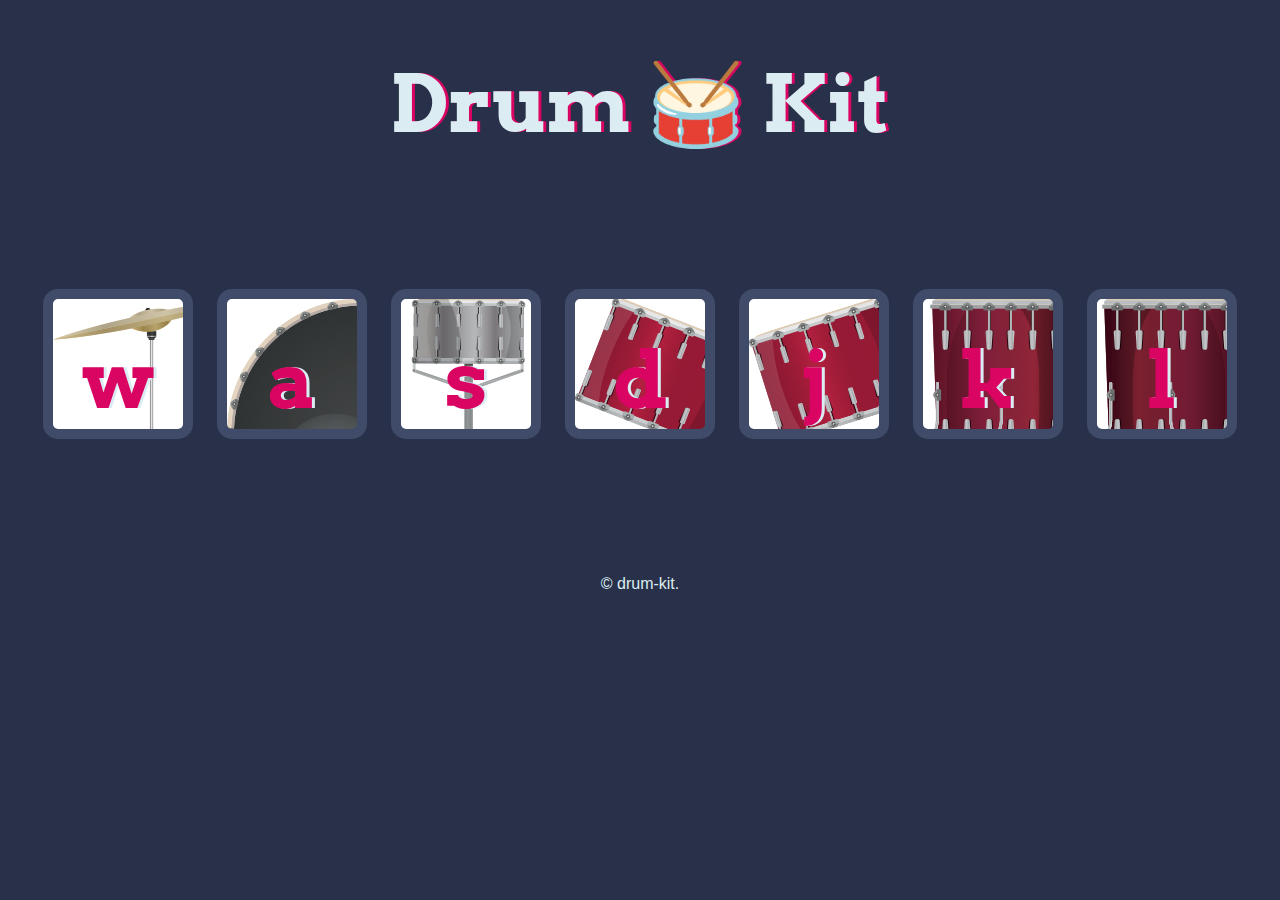
<file: drumkit/index.html>
<!DOCTYPE html>
<html lang="en" dir="ltr">

<head>
  <meta charset="utf-8">
  <title>Drum Kit</title>
  <link rel="stylesheet" href="styles.css">
  <link href="https://fonts.googleapis.com/css?family=Arvo" rel="stylesheet">

  <link rel="icon" href="images/favicon.ico" type="image/x-icon">
</head>

<body>

  <h1 id="title">Drum 🥁 Kit</h1>
  <div class="set">
    <button class="w drum">w</button>
    <button class="a drum">a</button>
    <button class="s drum">s</button>
    <button class="d drum">d</button>
    <button class="j drum">j</button>
    <button class="k drum">k</button>
    <button class="l drum">l</button>
  </div>


  <footer>
    &copy; drum-kit.
  </footer>

  <script src="index.js"></script>

</body>

</html>
</file>
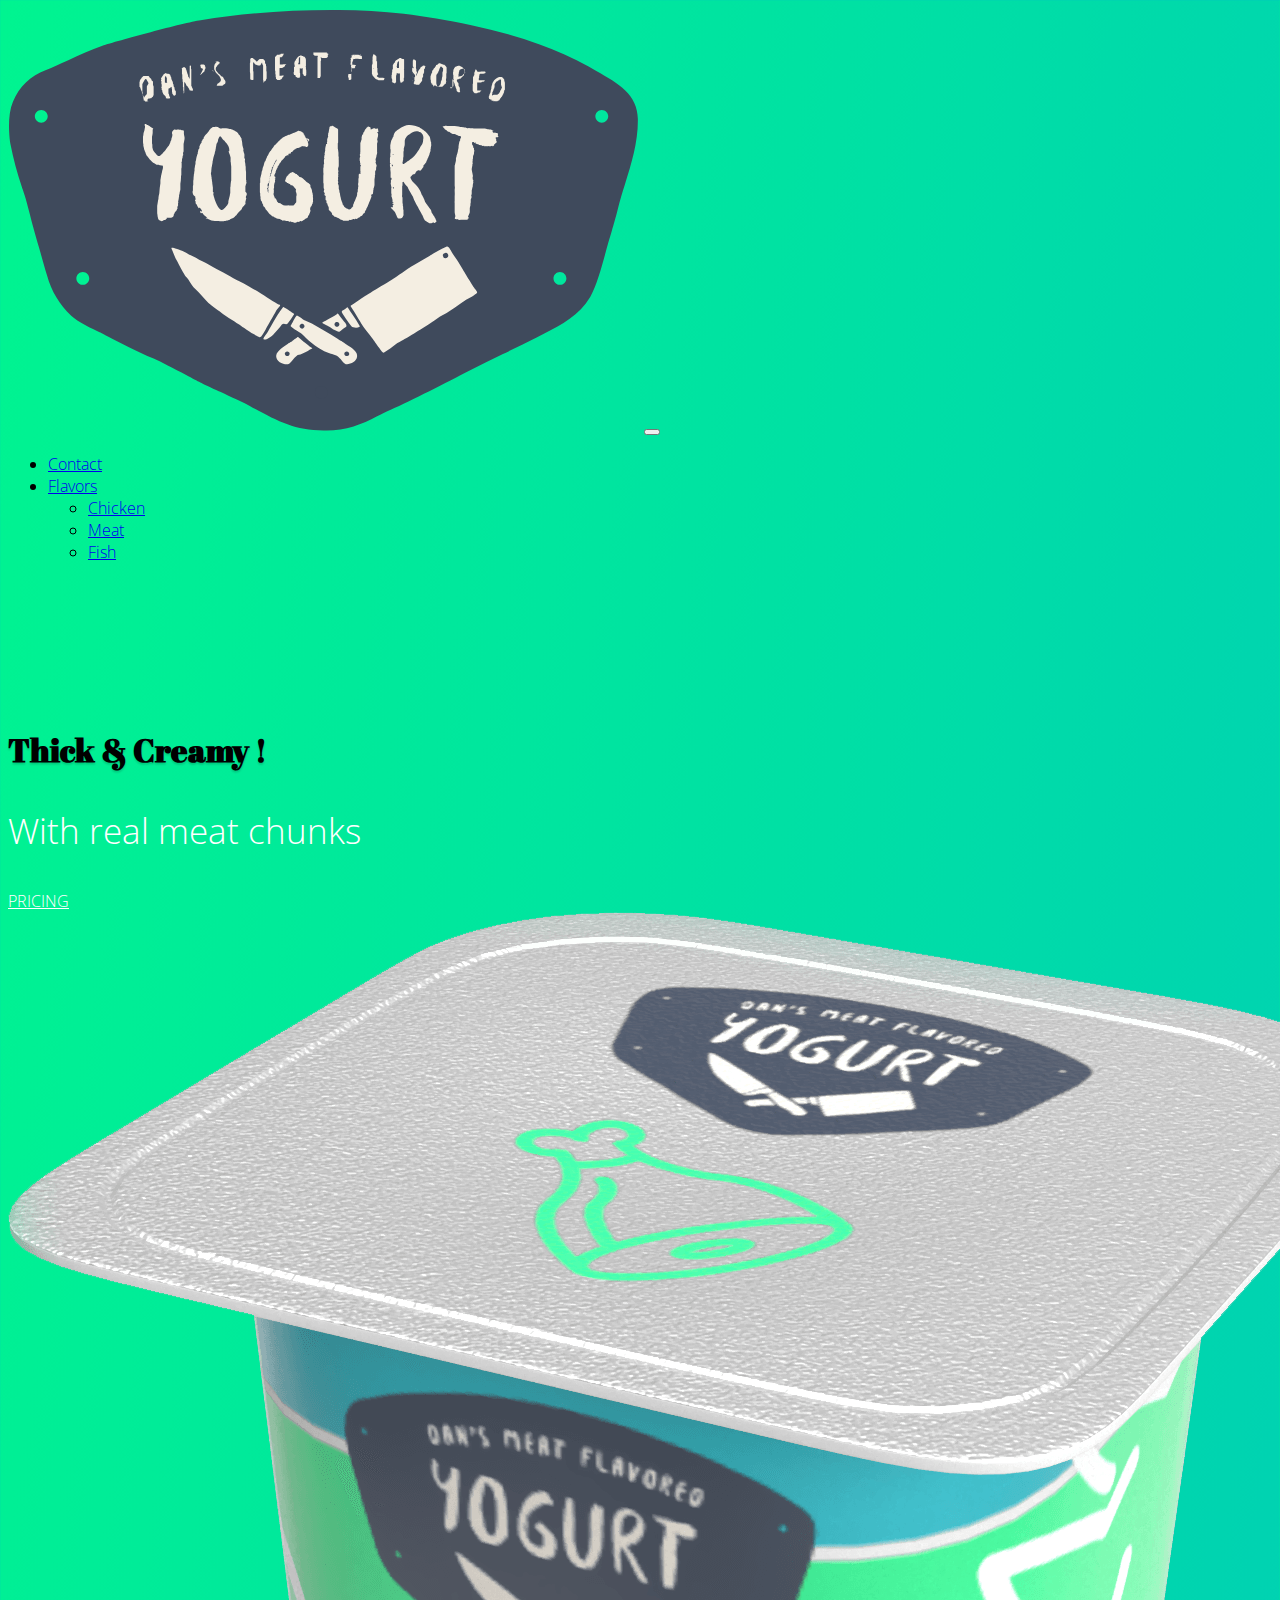
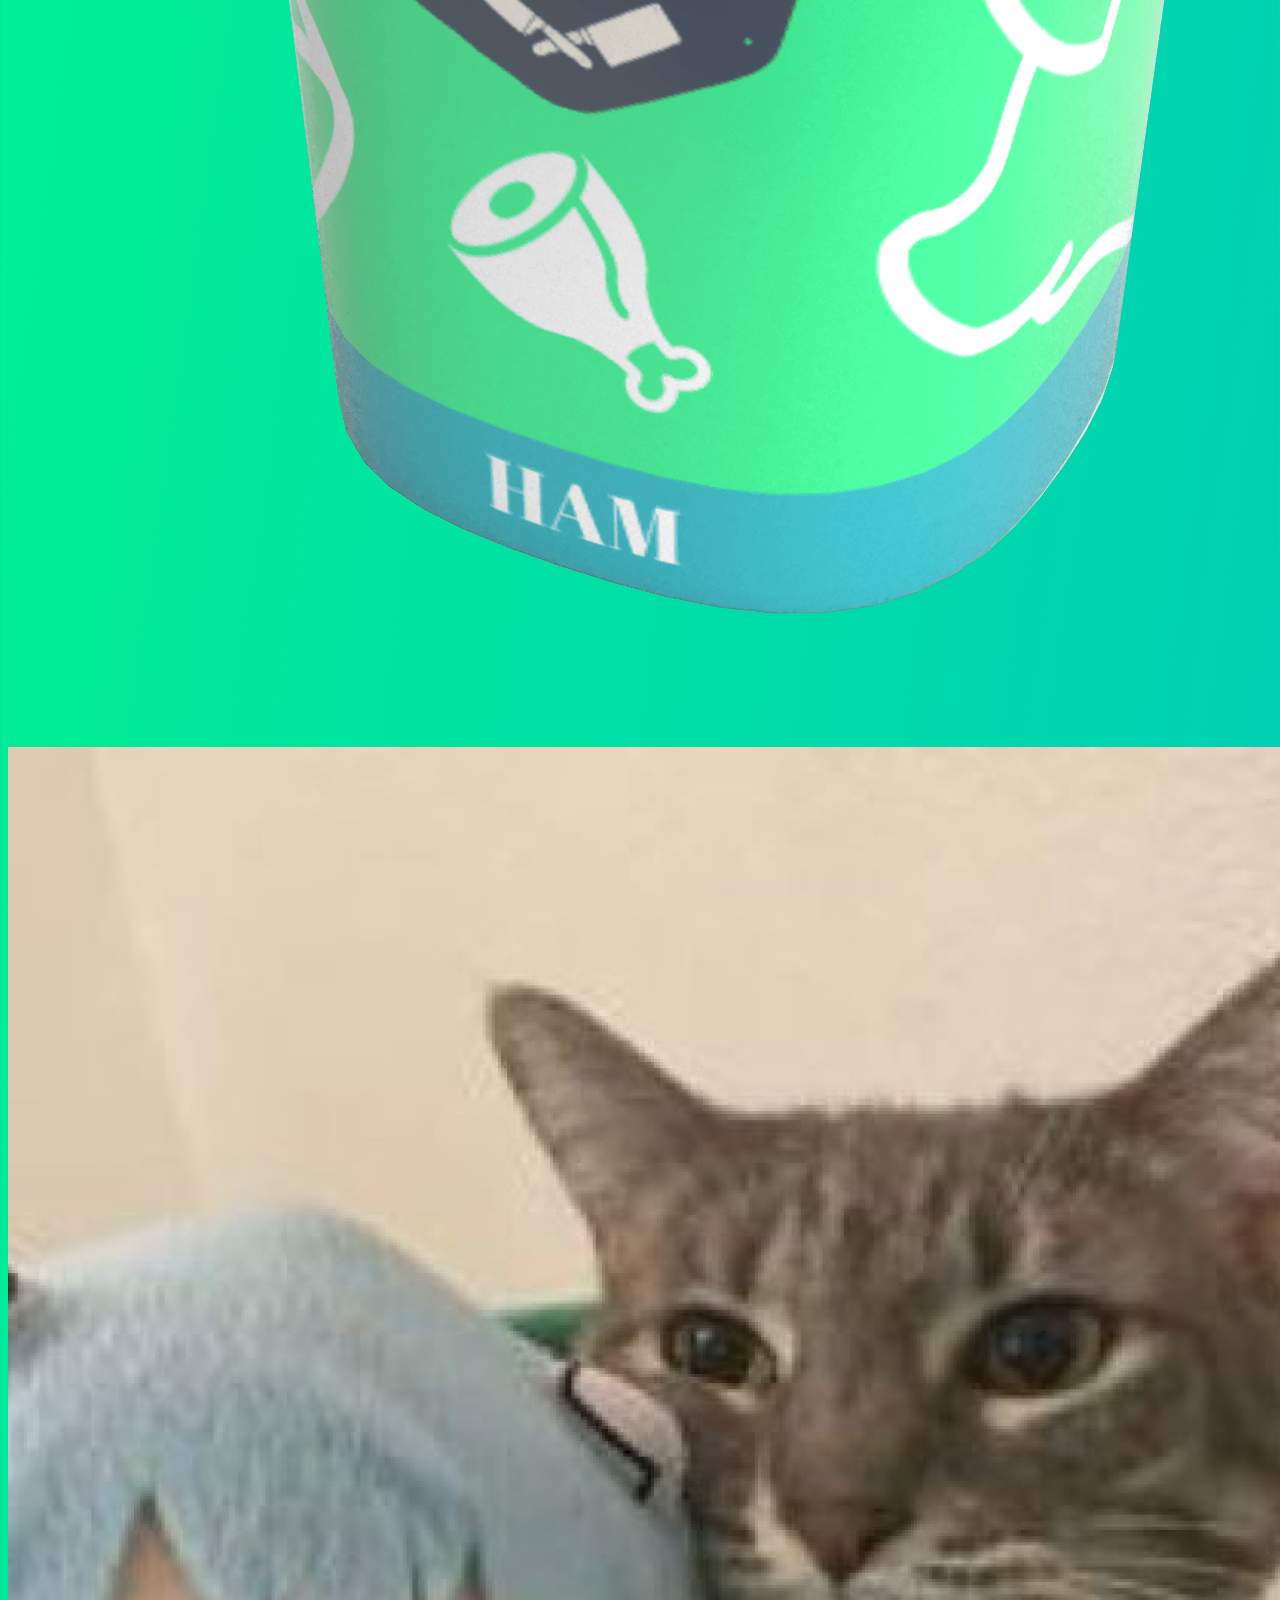
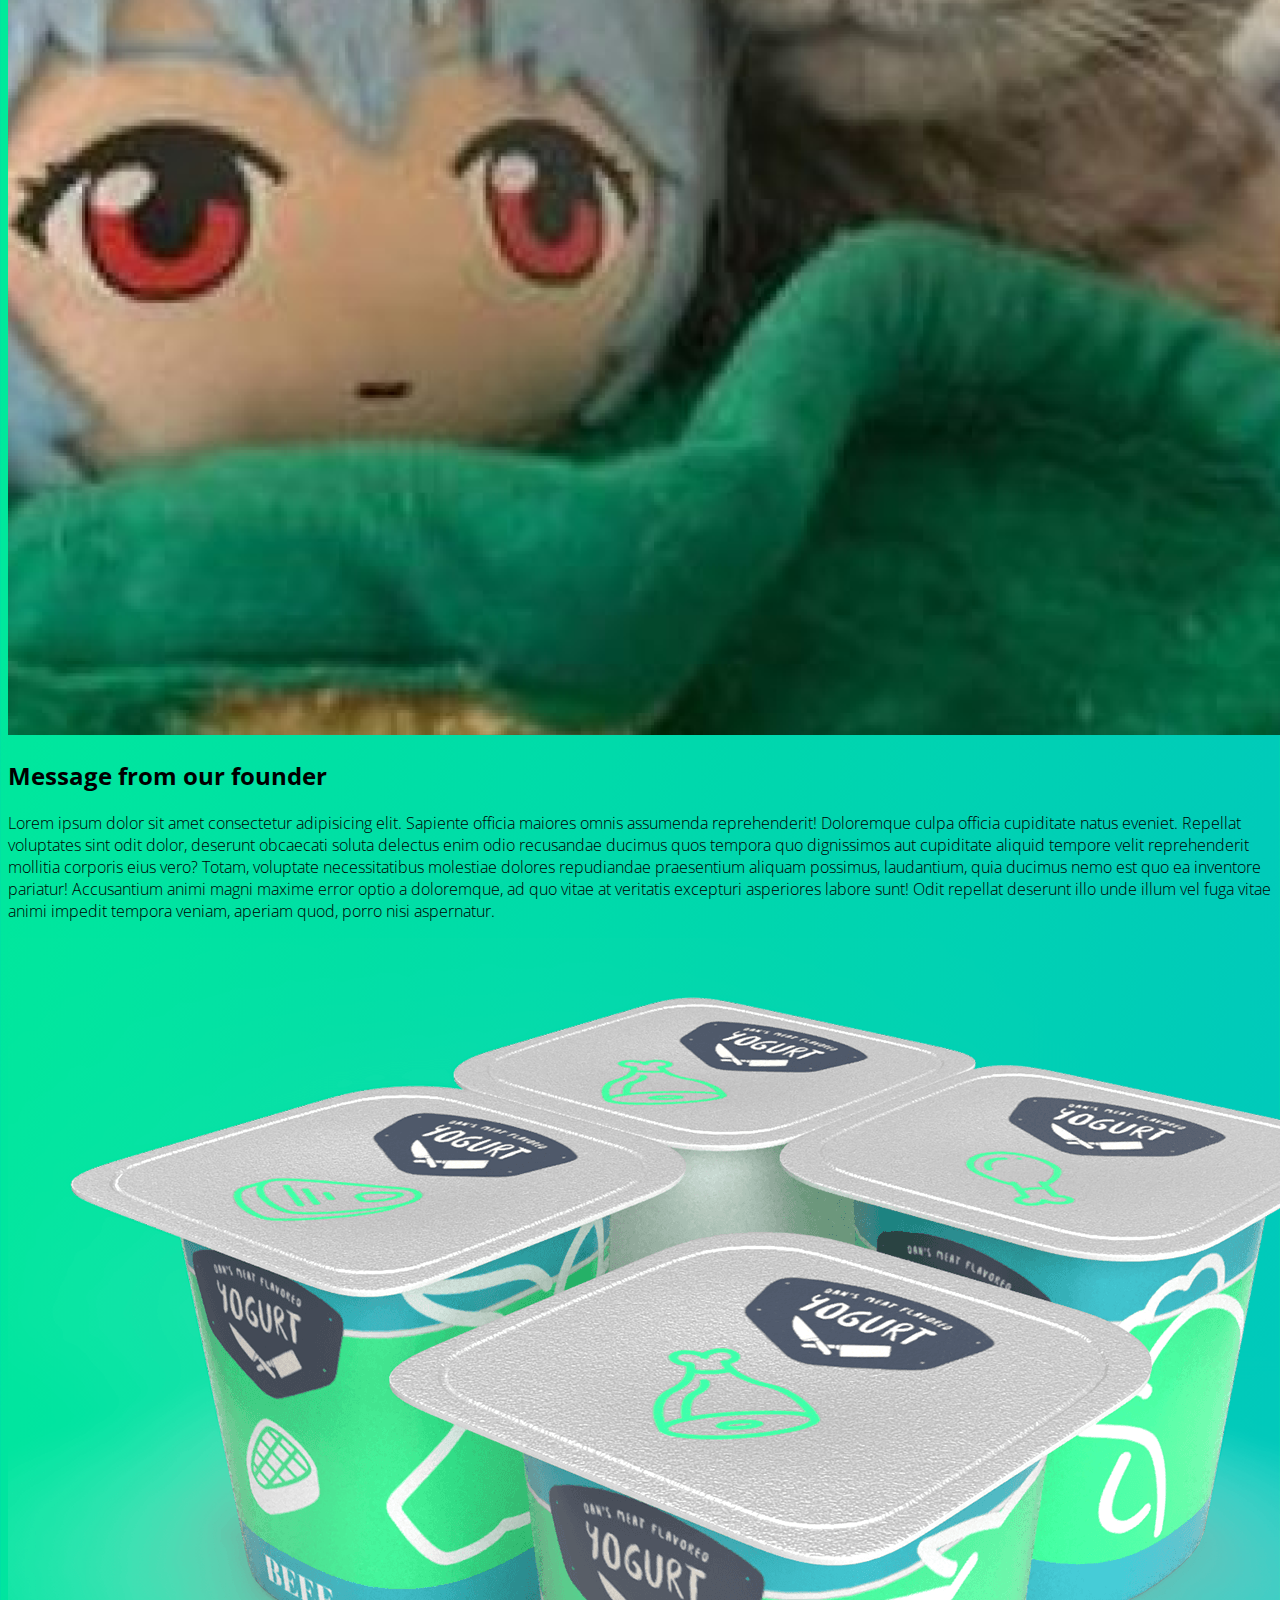
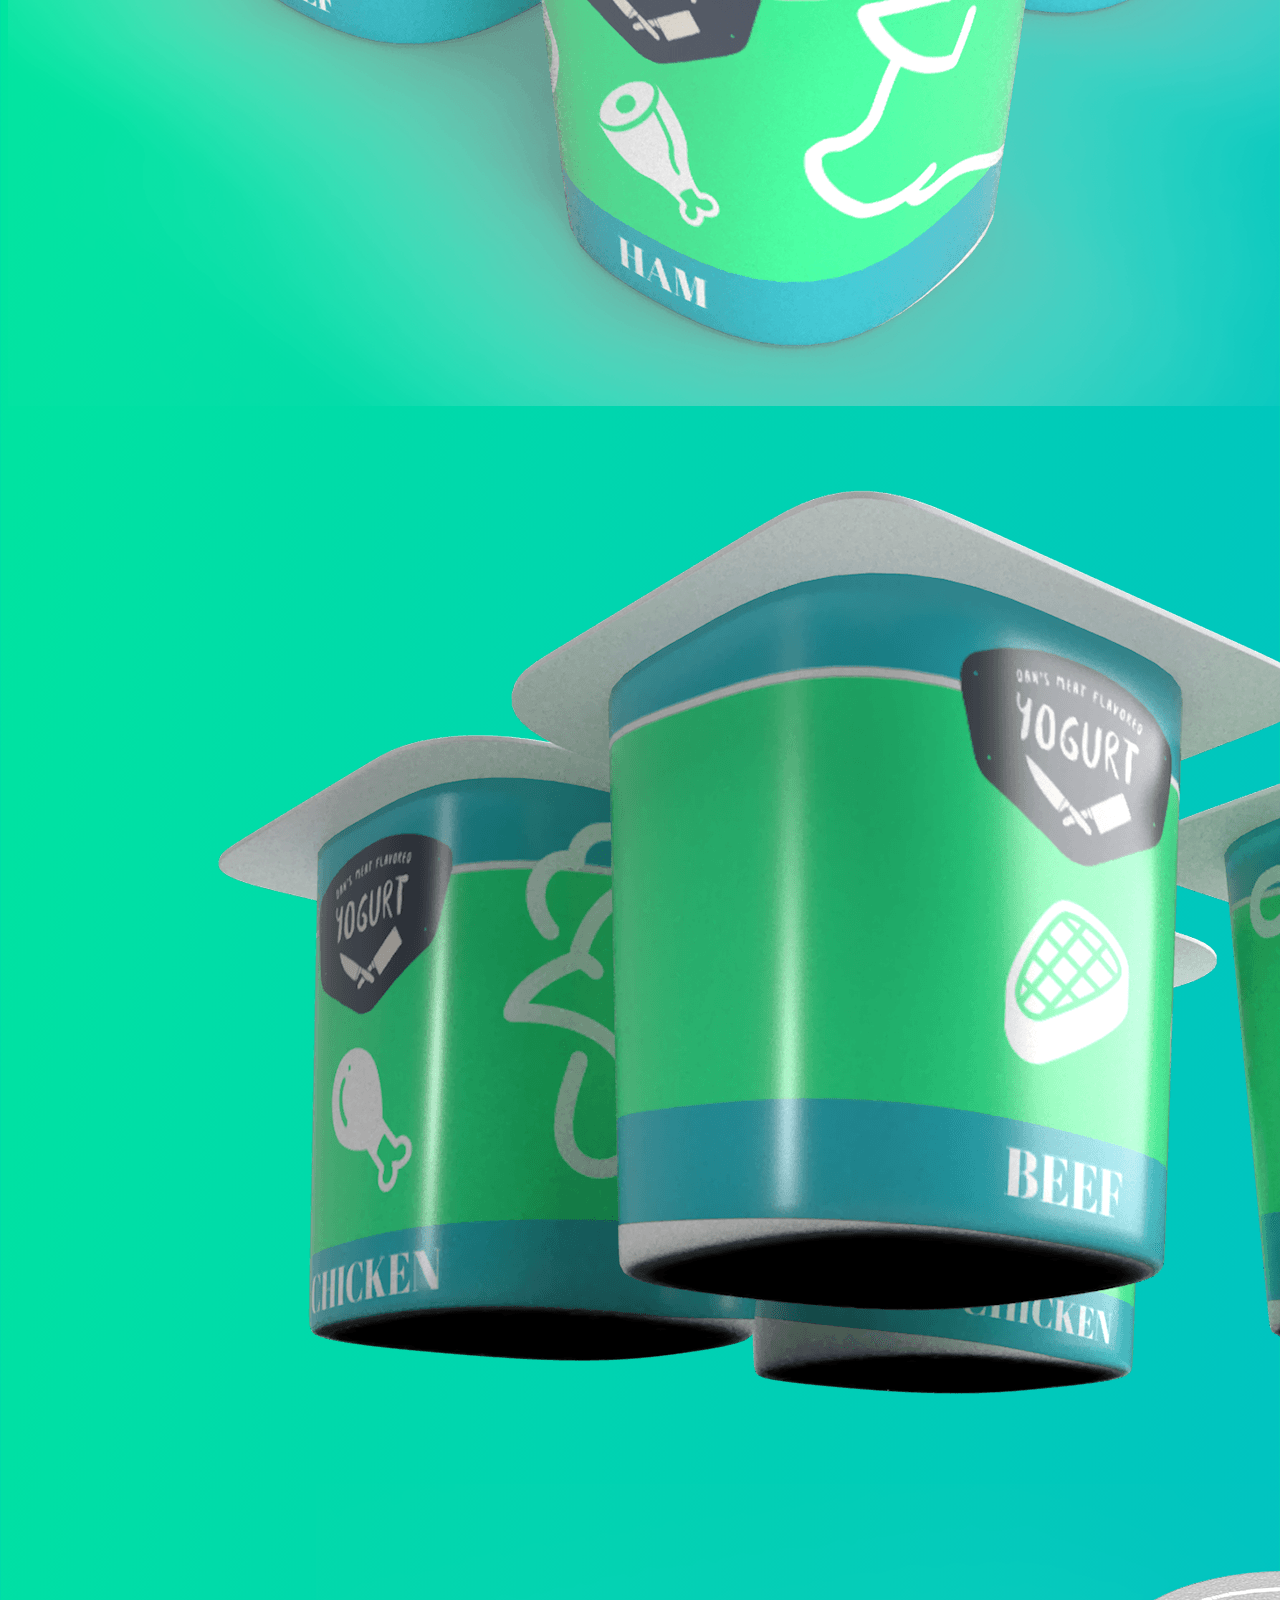
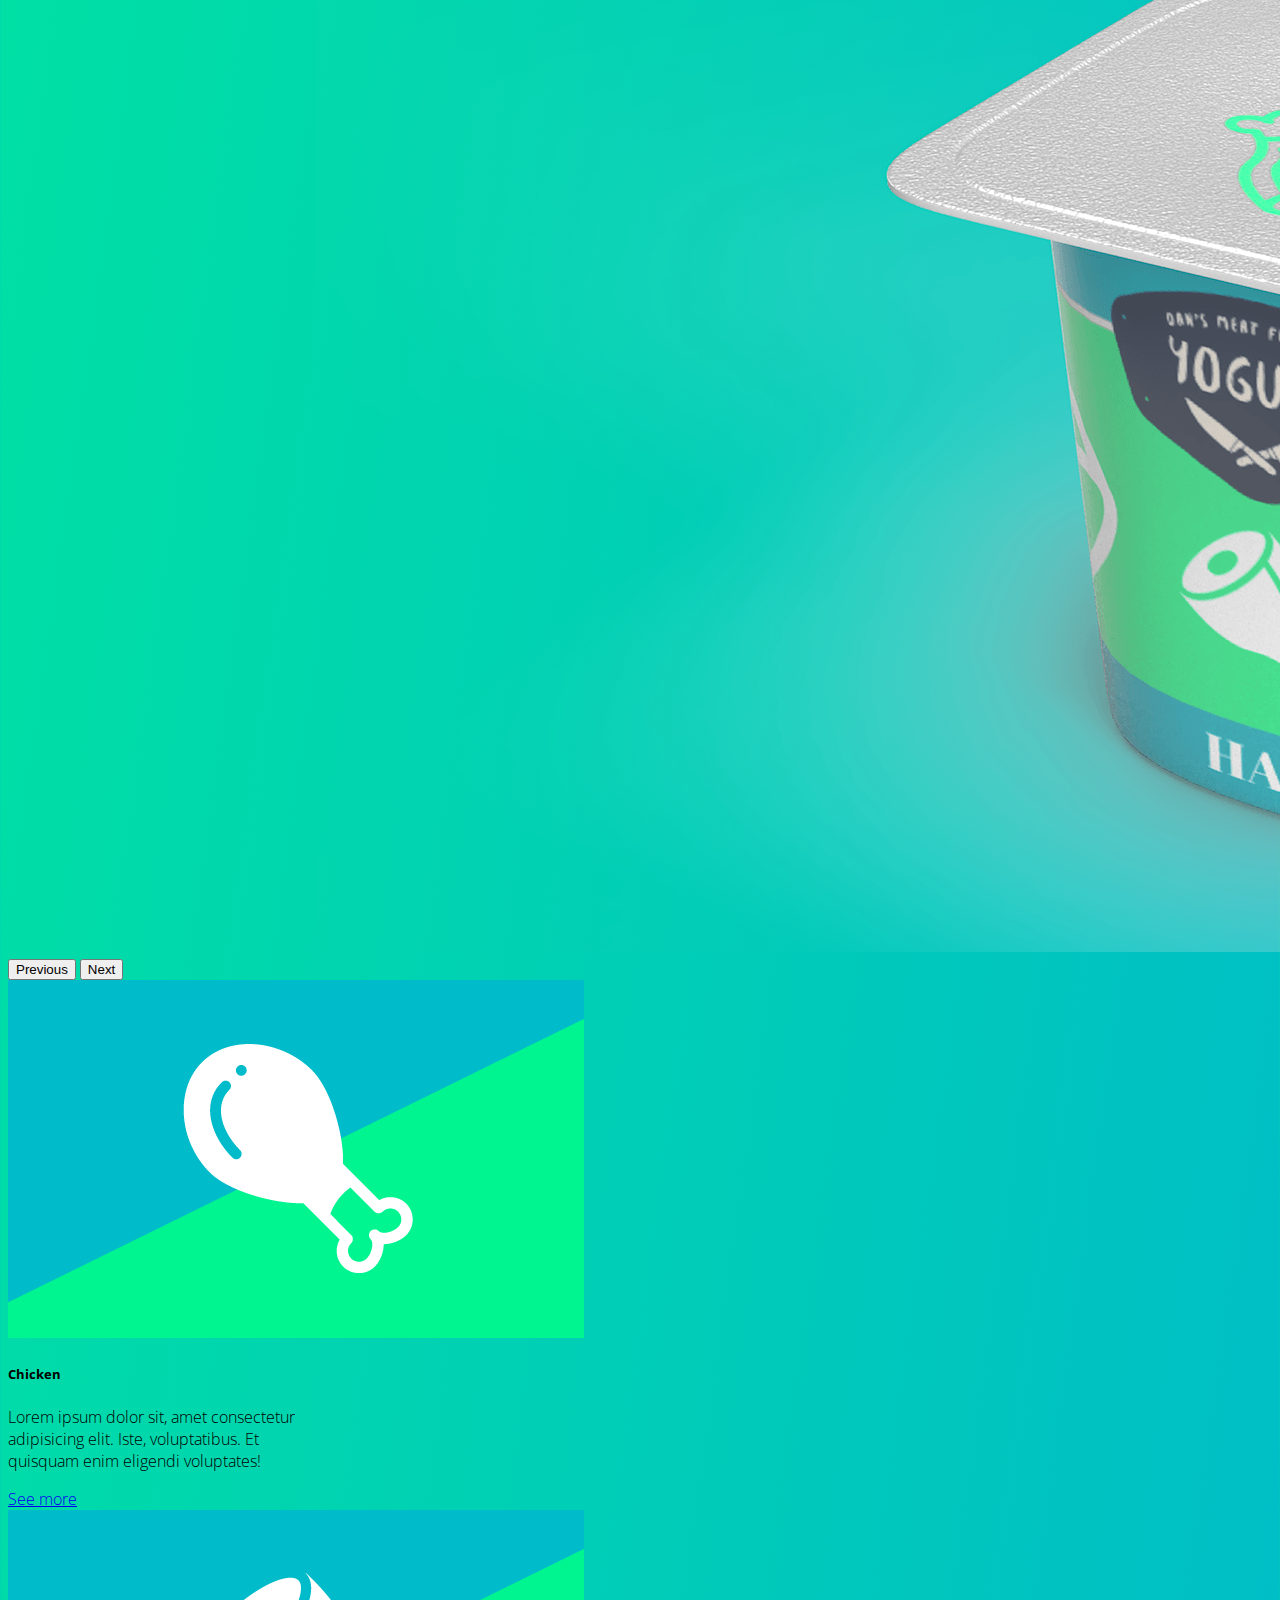
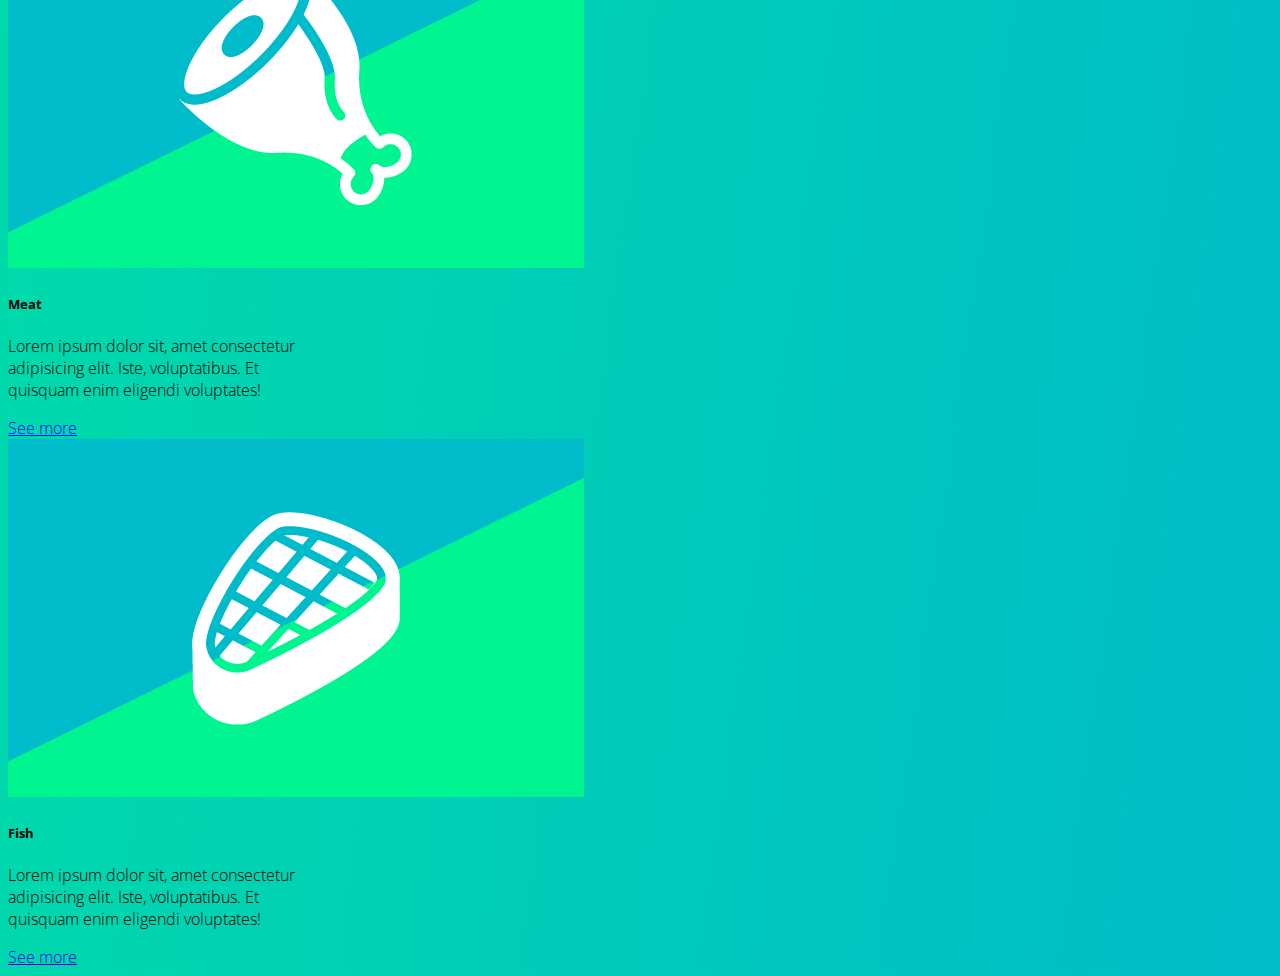
<file: meat-yorgut/index.html>
<!DOCTYPE html>
<html lang="pt-br">
  <head>
    <!-- Meta tags Obrigatórias -->
    <meta charset="utf-8">
    <meta name="viewport" content="width=device-width, initial-scale=1, shrink-to-fit=no">

  <!-- Bootstrap CSS -->
  <link href="https://cdn.jsdelivr.net/npm/bootstrap@5.1.3/dist/css/bootstrap.min.css" rel="stylesheet" integrity="sha384-1BmE4kWBq78iYhFldvKuhfTAU6auU8tT94WrHftjDbrCEXSU1oBoqyl2QvZ6jIW3" crossorigin="anonymous">
    <!-- My own style -->
    <link rel="stylesheet" href="style.css">

    <!-- Fonts -->
    <link rel="preconnect" href="https://fonts.googleapis.com">
    <link rel="preconnect" href="https://fonts.gstatic.com" crossorigin>
    <link href="https://fonts.googleapis.com/css2?family=Abril+Fatface&family=Open+Sans:wght@300;800&display=swap" rel="stylesheet">

    <link rel="icon" type="image/png" sizes="32x32" href="
    images/favicon-32x32.png">

    <title>Meat Yogurt</title>
  </head>
  <body>
 <div class="container">
   

   <nav class="navbar navbar-expand-lg navbar-light bg-light">
    <div class="container-fluid">
      <a class="navbar-brand" href="#"><img src="images/logo-dans-meat-yogurt.svg" alt="Dan's meat yogurt company" width="50%" height="auto"></a>
      <button class="navbar-toggler" type="button" data-bs-toggle="collapse" data-bs-target="#navbarNavDropdown" aria-controls="navbarNavDropdown" aria-expanded="false" aria-label="Toggle navigation">
        <span class="navbar-toggler-icon"></span>
      </button>
      <div class="collapse navbar-collapse" id="navbarNavDropdown">
        <ul class="navbar-nav ms-auto">
          <li class="nav-item">
            <a class="nav-link" href="#">Contact</a>
          </li>
          <li class="nav-item dropdown">
            <a class="nav-link dropdown-toggle" href="#" id="navbarDropdownMenuLink" role="button" data-bs-toggle="dropdown" aria-expanded="false">
              Flavors
            </a>
            <ul class="dropdown-menu" aria-labelledby="navbarDropdownMenuLink">
              <li><a class="dropdown-item" href="#">Chicken</a></li>
              <li><a class="dropdown-item" href="#">Meat</a></li>
              <li><a class="dropdown-item" href="#">Fish</a></li>
            </ul>
          </li>
        </ul>
      </div>
    </div>
  </nav>
   
     <!-- jumbotron -->
     <div class="jumbotron">
       <div class="row">
         <div class="col-12 col-md-7 col-lg-8 text-left text-md-left">
           <h1 class="display-3 text-white my-drop-shadow">Thick & Creamy !</h1>
           <p class="lead">With real meat chunks</p>
           <a class="btn btn-outline-primary btn-lg px-5 py-3 mt-4 mb-5 mb-md-0" href="#" role="button">PRICING</a>
   
         </div>
         <div class="col-md-5 col-lg-4">
           <img src="images/hero1.png" class="rounded  img-fluid" alt="Dan's Meat Yogurt">
         </div>
       </div>
     </div>

     <!-- Founder's Message -->
     <div class="row">
       <div class="col-12 col-md-4 rounded-start rounded-3">
         <img src="images/creator.png" class="img-fluid" alt="Daniel Walter Scott - Yogurt Meat Founder">
       </div>
       <div class="col-12 col-md-8 bg-white p-5 rounded-end rounded-3">
         <h2 class="mb-5">Message from our founder</h2>
         <p>Lorem ipsum dolor sit amet consectetur adipisicing elit. Sapiente officia maiores omnis assumenda reprehenderit! Doloremque culpa officia cupiditate natus eveniet. Repellat voluptates sint odit dolor, deserunt obcaecati soluta delectus enim odio recusandae ducimus quos tempora quo dignissimos aut cupiditate aliquid tempore velit reprehenderit mollitia corporis eius vero? Totam, voluptate necessitatibus molestiae dolores repudiandae praesentium aliquam possimus, laudantium, quia ducimus nemo est quo ea inventore pariatur! Accusantium animi magni maxime error optio a doloremque, ad quo vitae at veritatis excepturi asperiores labore sunt! Odit repellat deserunt illo unde illum vel fuga vitae animi impedit tempora veniam, aperiam quod, porro nisi aspernatur.</p>
       </div>
     </div>
     


     <!-- carousel -->
    <div id="carouselExampleControls" class="carousel slide" data-bs-ride="carousel">
      <div class="carousel-inner">
        <div class="carousel-item active">
          <img class="d-block w-100" src="images/yogurt-1.png" alt="Primeiro Slide">
        </div>
        <div class="carousel-item">
          <img class="d-block w-100" src="images/yogurt-2.png" alt="Segundo Slide">
        </div>
        <div class="carousel-item">
          <img class="d-block w-100" src="images/yogurt-3.png" alt="Terceiro Slide">
        </div>
      </div>
      <button class="carousel-control-prev" type="button" data-bs-target="#carouselExampleControls" data-bs-slide="prev">
        <span class="carousel-control-prev-icon" aria-hidden="true"></span>
        <span class="visually-hidden">Previous</span>
      </button>
      <button class="carousel-control-next" type="button" data-bs-target="#carouselExampleControls" data-bs-slide="next">
        <span class="carousel-control-next-icon" aria-hidden="true"></span>
        <span class="visually-hidden">Next</span>
      </button>
    </div>

     <!-- card -->
     <div class="card-group mt-5 mb-5 d-flex flex-wrap ">
       <div class="card mx-auto shadow-sm" style="width: 18rem;">
         <img class="card-img-top" src="images/product1.png" alt="Imagem de capa do card">
         <div class="card-body">
           <h5 class="card-title">Chicken</h5>
           <p class="card-text">Lorem ipsum dolor sit, amet consectetur adipisicing elit. Iste, voluptatibus. Et quisquam enim eligendi voluptates!</p>
           <a href="#" class="btn btn-primary stretched-link">See more</a>
         </div>
       </div>
       <div class="card mx-auto shadow-sm" style="width: 18rem;">
         <img class="card-img-top" src="images/product2.png" alt="Imagem de capa do card">
         <div class="card-body">
           <h5 class="card-title">Meat</h5>
           <p class="card-text">Lorem ipsum dolor sit, amet consectetur adipisicing elit. Iste, voluptatibus. Et quisquam enim eligendi voluptates!</p>
           <a href="#" class="btn btn-primary stretched-link">See more</a>
         </div>
       </div>
       <div class="card mx-auto shadow-sm" style="width: 18rem;">
         <img class="card-img-top" src="images/product3.png" alt="Imagem de capa do card">
         <div class="card-body">
           <h5 class="card-title">Fish</h5>
           <p class="card-text">Lorem ipsum dolor sit, amet consectetur adipisicing elit. Iste, voluptatibus. Et quisquam enim eligendi voluptates!</p>
           <a href="#" class="btn btn-primary stretched-link">See more</a>
         </div>
       </div>
     </div>
 </div>

  <script src="https://cdn.jsdelivr.net/npm/bootstrap@5.1.3/dist/js/bootstrap.bundle.min.js" integrity="sha384-ka7Sk0Gln4gmtz2MlQnikT1wXgYsOg+OMhuP+IlRH9sENBO0LRn5q+8nbTov4+1p" crossorigin="anonymous"></script>
  </body>
</html>
</file>
<file: drumkit/styles.css>
body {
  text-align: center;
  background-color: #283149;
}

h1 {
  font-size: 5rem;
  color: #DBEDF3;
  font-family: "Arvo", cursive;
  text-shadow: 3px 0 #DA0463;

}

.font-color-change{
  color:aquamarine;
}

footer {
  color: #DBEDF3;
  font-family: sans-serif;
}

.w {
  background-image: url("images/crash.png");
}

.a {
  background-image: url("images/kick.png");
}

.s {
  background-image: url("images/snare.png");
}

.d {
  background-image: url("images/tom1.png");
}

.j {
  background-image: url("images/tom2.png");
}

.k {
  background-image: url("images/tom3.png");
}

.l {
  background-image: url("images/tom4.png");
}

.set {
  margin: 10% auto;
}

.game-over {
  background-color: red;
  opacity: 0.8;
}

.pressed {
  box-shadow: 0 3px 4px 0 #DBEDF3;
  opacity: 0.5;
}

.red {
  color: red;
}

.drum {
  outline: none;
  border: 10px solid #404B69;
  font-size: 5rem;
  font-family: 'Arvo', cursive;
  line-height: 2;
  font-weight: 900;
  color: #DA0463;
  text-shadow: 3px 0 #DBEDF3;
  border-radius: 15px;
  display: inline-block;
  width: 150px;
  height: 150px;
  text-align: center;
  margin: 10px;
  background-color: white;
}
</file>
<file: meat-yorgut/style.css>
body {
    font-family: 'Open Sans', sans-serif;
    font-weight: 300;
    background-image: linear-gradient(to bottom right,#00F490, #00BBC9);
}

.bg-light {
    background-color: #2f435600!important;
}


.jumbotron h1 {
   font-family: 'Abril Fatface', cursive;
}

.my-drop-shadow {
    text-shadow: 0px 2px 2px rgba(0, 0, 0, 0.158);
}

.jumbotron {
    background-color: rgba(255, 255, 255, 0);
    padding: 8rem 0;
}

.lead {
    color:white;
    font-size: 2.2rem;
}

.btn btn-outline-light {
    border-style:  rgba(255, 255, 255, 0.404);
}

.btn btn-outline-light:hover{
    background-color: rgba(255, 255, 255, 0.349);
}

.card-group {
    justify-content: space-between;
}

.btn-outline-primary{
    border-color: white;
    color: white;
}

.btn-outline-primary:hover{
    color: black;
    background-color: white;

}
</file>
